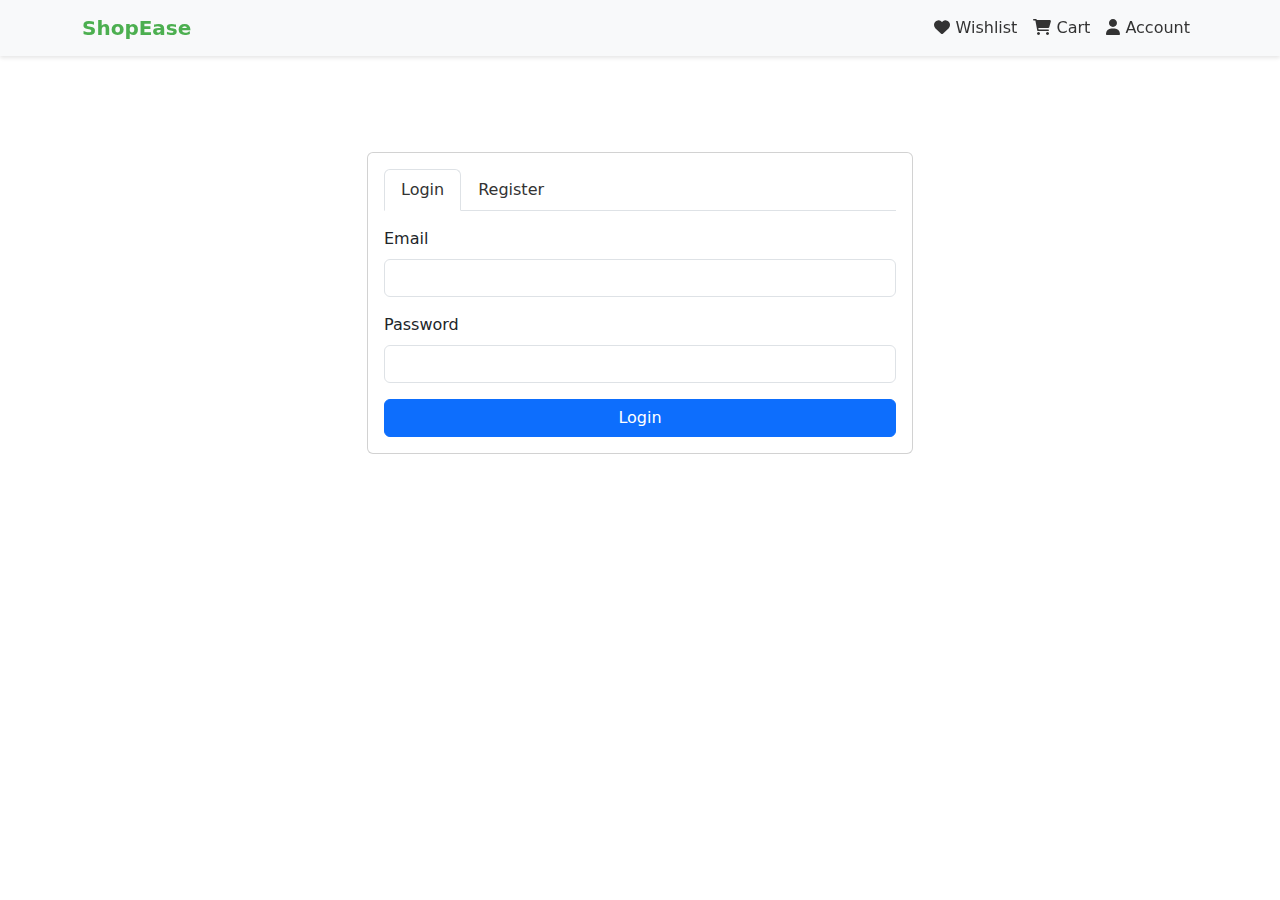
<file: account.html>
<!DOCTYPE html>
<html lang="en">
<head>
    <meta charset="UTF-8">
    <meta name="viewport" content="width=device-width, initial-scale=1.0">
    <title>My Account - ShopEase</title>
    <link rel="stylesheet" href="style.css">
    <link rel="stylesheet" href="https://cdnjs.cloudflare.com/ajax/libs/font-awesome/6.0.0/css/all.min.css">
    <link href="https://cdn.jsdelivr.net/npm/bootstrap@5.3.0/dist/css/bootstrap.min.css" rel="stylesheet">
</head>
<body>
    <!-- Header Section -->
    <header>
        <nav class="navbar navbar-expand-lg navbar-light bg-light fixed-top">
            <div class="container">
                <a class="navbar-brand" href="index.html">ShopEase</a>
                <button class="navbar-toggler" type="button" data-bs-toggle="collapse" data-bs-target="#navbarNav">
                    <span class="navbar-toggler-icon"></span>
                </button>
                <div class="collapse navbar-collapse" id="navbarNav">
                    <ul class="navbar-nav ms-auto">
                        <li class="nav-item">
                            <a class="nav-link" href="wishlist.html"><i class="fas fa-heart"></i> Wishlist</a>
                        </li>
                        <li class="nav-item">
                            <a class="nav-link" href="cart.html"><i class="fas fa-shopping-cart"></i> Cart</a>
                        </li>
                        <li class="nav-item">
                            <a class="nav-link active" href="account.html"><i class="fas fa-user"></i> Account</a>
                        </li>
                    </ul>
                </div>
            </div>
        </nav>
    </header>

    <!-- Account Section -->
    <section class="account-section container my-5 pt-5">
        <div class="row">
            <!-- Account Navigation -->
            <div class="col-lg-3">
                <div class="list-group">
                    <button class="list-group-item list-group-item-action active" data-bs-toggle="list" href="#profile">
                        Profile
                    </button>
                    <button class="list-group-item list-group-item-action" data-bs-toggle="list" href="#orders">
                        Orders
                    </button>
                    <button class="list-group-item list-group-item-action" data-bs-toggle="list" href="#addresses">
                        Addresses
                    </button>
                    <button class="list-group-item list-group-item-action" data-bs-toggle="list" href="#settings">
                        Settings
                    </button>
                </div>
            </div>

            <!-- Account Content -->
            <div class="col-lg-9">
                <div class="tab-content">
                    <!-- Profile Section -->
                    <div class="tab-pane fade show active" id="profile">
                        <h3>My Profile</h3>
                        <form id="profileForm" class="mt-4">
                            <div class="row mb-3">
                                <div class="col-md-6">
                                    <label class="form-label">First Name</label>
                                    <input type="text" class="form-control" id="firstName">
                                </div>
                                <div class="col-md-6">
                                    <label class="form-label">Last Name</label>
                                    <input type="text" class="form-control" id="lastName">
                                </div>
                            </div>
                            <div class="mb-3">
                                <label class="form-label">Email</label>
                                <input type="email" class="form-control" id="email">
                            </div>
                            <div class="mb-3">
                                <label class="form-label">Phone</label>
                                <input type="tel" class="form-control" id="phone">
                            </div>
                            <button type="submit" class="btn btn-primary">Save Changes</button>
                        </form>
                    </div>

                    <!-- Orders Section -->
                    <div class="tab-pane fade" id="orders">
                        <h3>My Orders</h3>
                        <div class="orders-list mt-4" id="ordersList">
                            <!-- Orders will be dynamically loaded here -->
                        </div>
                    </div>

                    <!-- Addresses Section -->
                    <div class="tab-pane fade" id="addresses">
                        <h3>My Addresses</h3>
                        <div class="addresses-list mt-4" id="addressesList">
                            <!-- Addresses will be dynamically loaded here -->
                        </div>
                        <button class="btn btn-primary mt-3" onclick="addNewAddress()">Add New Address</button>
                    </div>

                    <!-- Settings Section -->
                    <div class="tab-pane fade" id="settings">
                        <h3>Account Settings</h3>
                        <form id="settingsForm" class="mt-4">
                            <div class="mb-3">
                                <label class="form-label">Change Password</label>
                                <input type="password" class="form-control mb-2" placeholder="Current Password">
                                <input type="password" class="form-control mb-2" placeholder="New Password">
                                <input type="password" class="form-control" placeholder="Confirm New Password">
                            </div>
                            <div class="mb-3">
                                <label class="form-label">Notification Preferences</label>
                                <div class="form-check">
                                    <input class="form-check-input" type="checkbox" id="emailNotif">
                                    <label class="form-check-label" for="emailNotif">
                                        Email Notifications
                                    </label>
                                </div>
                                <div class="form-check">
                                    <input class="form-check-input" type="checkbox" id="smsNotif">
                                    <label class="form-check-label" for="smsNotif">
                                        SMS Notifications
                                    </label>
                                </div>
                            </div>
                            <button type="submit" class="btn btn-primary">Save Settings</button>
                        </form>
                    </div>
                </div>
            </div>
        </div>
    </section>

    <!-- Scripts -->
    <script src="https://cdn.jsdelivr.net/npm/bootstrap@5.3.0/dist/js/bootstrap.bundle.min.js"></script>
    <script src="main.js"></script>
    <script src="account.js"></script>
</body>
</html>
</file>
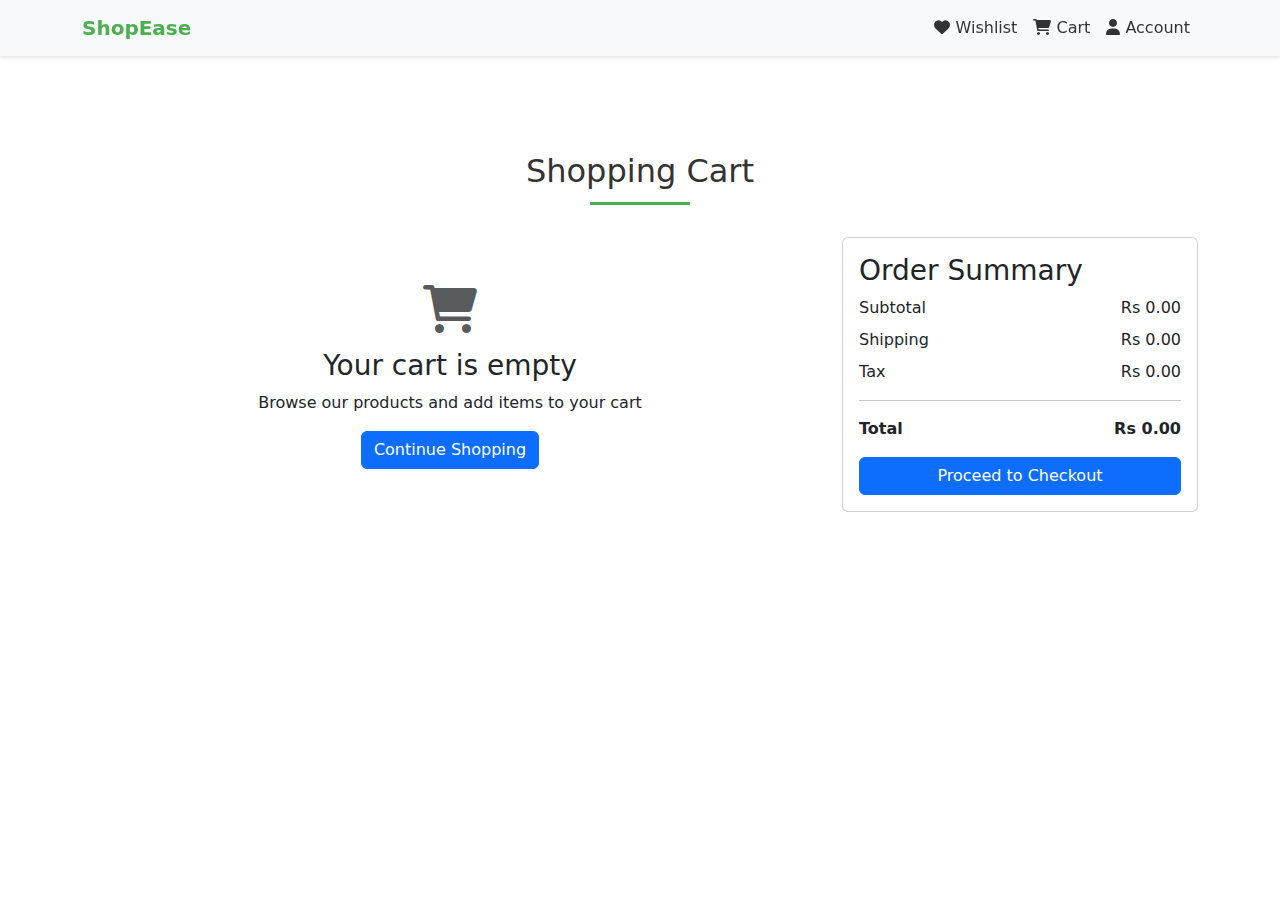
<file: cart.html>
<!DOCTYPE html>
<html lang="en">
<head>
    <meta charset="UTF-8">
    <meta name="viewport" content="width=device-width, initial-scale=1.0">
    <title>Shopping Cart - ShopEase</title>
    <link rel="stylesheet" href="style.css">
    <link rel="stylesheet" href="https://cdnjs.cloudflare.com/ajax/libs/font-awesome/6.0.0/css/all.min.css">
    <link href="https://cdn.jsdelivr.net/npm/bootstrap@5.3.0/dist/css/bootstrap.min.css" rel="stylesheet">
</head>
<body>
    <!-- Header Section -->
    <header>
        <nav class="navbar navbar-expand-lg navbar-light bg-light fixed-top">
            <div class="container">
                <a class="navbar-brand" href="index.html">ShopEase</a>
                <button class="navbar-toggler" type="button" data-bs-toggle="collapse" data-bs-target="#navbarNav">
                    <span class="navbar-toggler-icon"></span>
                </button>
                <div class="collapse navbar-collapse" id="navbarNav">
                    <ul class="navbar-nav ms-auto">
                        <li class="nav-item">
                            <a class="nav-link" href="wishlist.html"><i class="fas fa-heart"></i> Wishlist</a>
                        </li>
                        <li class="nav-item">
                            <a class="nav-link active" href="cart.html"><i class="fas fa-shopping-cart"></i> Cart</a>
                        </li>
                        <li class="nav-item">
                            <a class="nav-link" href="account.html"><i class="fas fa-user"></i> Account</a>
                        </li>
                    </ul>
                </div>
            </div>
        </nav>
    </header>

    <!-- Cart Section -->
    <section class="cart-section container my-5 pt-5">
        <h2 class="section-title">Shopping Cart</h2>
        <div class="row">
            <div class="col-lg-8">
                <div class="cart-items" id="cartItems">
                    <!-- Cart items will be dynamically loaded here -->
                </div>
            </div>
            <div class="col-lg-4">
                <div class="cart-summary card">
                    <div class="card-body">
                        <h3>Order Summary</h3>
                        <div class="summary-item d-flex justify-content-between mb-2">
                            <span>Subtotal</span>
                            <span id="subtotal">$0.00</span>
                        </div>
                        <div class="summary-item d-flex justify-content-between mb-2">
                            <span>Shipping</span>
                            <span id="shipping">$0.00</span>
                        </div>
                        <div class="summary-item d-flex justify-content-between mb-3">
                            <span>Tax</span>
                            <span id="tax">$0.00</span>
                        </div>
                        <hr>
                        <div class="summary-item d-flex justify-content-between mb-3">
                            <strong>Total</strong>
                            <strong id="total">$0.00</strong>
                        </div>
                        <button class="btn btn-primary w-100" onclick="proceedToCheckout()">Proceed to Checkout</button>
                    </div>
                </div>
            </div>
        </div>
    </section>

    <!-- Scripts -->
    <script src="https://cdn.jsdelivr.net/npm/bootstrap@5.3.0/dist/js/bootstrap.bundle.min.js"></script>
    <script src="main.js"></script>
    <script src="cart.js"></script>
</body>
</html>
</file>
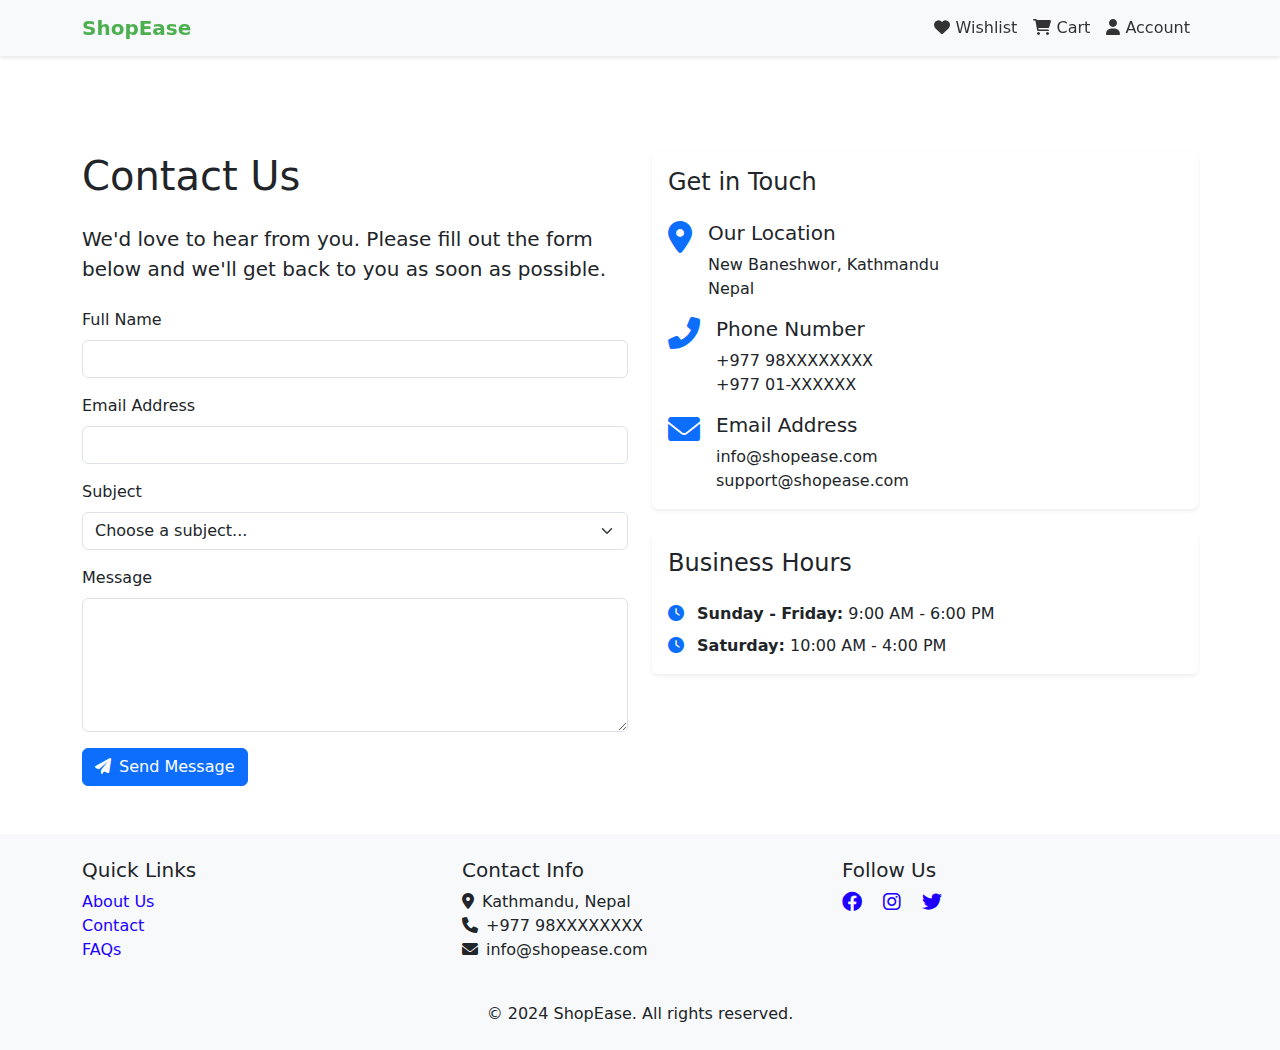
<file: contact.html>
<!DOCTYPE html>
<html lang="en">
<head>
    <meta charset="UTF-8">
    <meta name="viewport" content="width=device-width, initial-scale=1.0">
    <title>Contact Us - ShopEase</title>
    <link rel="stylesheet" href="style.css">
    <link rel="stylesheet" href="https://cdnjs.cloudflare.com/ajax/libs/font-awesome/6.0.0/css/all.min.css">
    <link href="https://cdn.jsdelivr.net/npm/bootstrap@5.3.0/dist/css/bootstrap.min.css" rel="stylesheet">
</head>
<body>
    <!-- Header Section -->
    <header>
        <nav class="navbar navbar-expand-lg navbar-light bg-light fixed-top">
            <div class="container">
                <a class="navbar-brand" href="index.html">ShopEase</a>
                <button class="navbar-toggler" type="button" data-bs-toggle="collapse" data-bs-target="#navbarNav">
                    <span class="navbar-toggler-icon"></span>
                </button>
                <div class="collapse navbar-collapse" id="navbarNav">
                    <ul class="navbar-nav ms-auto">
                        <li class="nav-item">
                            <a class="nav-link" href="wishlist.html"><i class="fas fa-heart"></i> Wishlist</a>
                        </li>
                        <li class="nav-item">
                            <a class="nav-link" href="cart.html"><i class="fas fa-shopping-cart"></i> Cart</a>
                        </li>
                        <li class="nav-item">
                            <a class="nav-link" href="account.html"><i class="fas fa-user"></i> Account</a>
                        </li>
                    </ul>
                </div>
            </div>
        </nav>
    </header>

    <!-- Contact Section -->
    <section class="contact-section container my-5 pt-5">
        <div class="row">
            <div class="col-lg-6">
                <h1 class="mb-4">Contact Us</h1>
                <p class="lead mb-4">We'd love to hear from you. Please fill out the form below and we'll get back to you as soon as possible.</p>
                
                <form id="contactForm" class="needs-validation" novalidate>
                    <div class="mb-3">
                        <label for="name" class="form-label">Full Name</label>
                        <input type="text" class="form-control" id="name" required>
                        <div class="invalid-feedback">Please enter your name.</div>
                    </div>
                    <div class="mb-3">
                        <label for="email" class="form-label">Email Address</label>
                        <input type="email" class="form-control" id="email" required>
                        <div class="invalid-feedback">Please enter a valid email address.</div>
                    </div>
                    <div class="mb-3">
                        <label for="subject" class="form-label">Subject</label>
                        <select class="form-select" id="subject" required>
                            <option value="">Choose a subject...</option>
                            <option>Product Inquiry</option>
                            <option>Order Status</option>
                            <option>Return/Refund</option>
                            <option>Technical Support</option>
                            <option>Other</option>
                        </select>
                        <div class="invalid-feedback">Please select a subject.</div>
                    </div>
                    <div class="mb-3">
                        <label for="message" class="form-label">Message</label>
                        <textarea class="form-control" id="message" rows="5" required></textarea>
                        <div class="invalid-feedback">Please enter your message.</div>
                    </div>
                    <button type="submit" class="btn btn-primary">
                        <i class="fas fa-paper-plane me-2"></i>Send Message
                    </button>
                </form>
            </div>
            <div class="col-lg-6">
                <div class="contact-info mt-5 mt-lg-0">
                    <div class="card border-0 shadow-sm mb-4">
                        <div class="card-body">
                            <h4 class="mb-4">Get in Touch</h4>
                            <div class="d-flex mb-3">
                                <div class="flex-shrink-0">
                                    <i class="fas fa-map-marker-alt fa-2x text-primary"></i>
                                </div>
                                <div class="flex-grow-1 ms-3">
                                    <h5>Our Location</h5>
                                    <p class="mb-0">New Baneshwor, Kathmandu<br>Nepal</p>
                                </div>
                            </div>
                            <div class="d-flex mb-3">
                                <div class="flex-shrink-0">
                                    <i class="fas fa-phone-alt fa-2x text-primary"></i>
                                </div>
                                <div class="flex-grow-1 ms-3">
                                    <h5>Phone Number</h5>
                                    <p class="mb-0">+977 98XXXXXXXX<br>+977 01-XXXXXX</p>
                                </div>
                            </div>
                            <div class="d-flex">
                                <div class="flex-shrink-0">
                                    <i class="fas fa-envelope fa-2x text-primary"></i>
                                </div>
                                <div class="flex-grow-1 ms-3">
                                    <h5>Email Address</h5>
                                    <p class="mb-0">info@shopease.com<br>support@shopease.com</p>
                                </div>
                            </div>
                        </div>
                    </div>
                    <div class="card border-0 shadow-sm">
                        <div class="card-body">
                            <h4 class="mb-4">Business Hours</h4>
                            <ul class="list-unstyled mb-0">
                                <li class="mb-2">
                                    <i class="fas fa-clock text-primary me-2"></i>
                                    <strong>Sunday - Friday:</strong> 9:00 AM - 6:00 PM
                                </li>
                                <li>
                                    <i class="fas fa-clock text-primary me-2"></i>
                                    <strong>Saturday:</strong> 10:00 AM - 4:00 PM
                                </li>
                            </ul>
                        </div>
                    </div>
                </div>
            </div>
        </div>
    </section>

    <!-- Footer -->
    <footer class="bg-light py-4 mt-5">
        <div class="container">
            <div class="row">
                <div class="col-md-4">
                    <h5>Quick Links</h5>
                    <ul class="list-unstyled">
                        <li><a href="about.html" class="text-decoration-none">About Us</a></li>
                        <li><a href="contact.html" class="text-decoration-none">Contact</a></li>
                        <li><a href="faq.html" class="text-decoration-none">FAQs</a></li>
                    </ul>
                </div>
                <div class="col-md-4">
                    <h5>Contact Info</h5>
                    <ul class="list-unstyled">
                        <li><i class="fas fa-map-marker-alt me-2"></i>Kathmandu, Nepal</li>
                        <li><i class="fas fa-phone me-2"></i>+977 98XXXXXXXX</li>
                        <li><i class="fas fa-envelope me-2"></i>info@shopease.com</li>
                    </ul>
                </div>
                <div class="col-md-4">
                    <h5>Follow Us</h5>
                    <div class="social-links">
                        <a href="#" class="text-decoration-none me-3"><i class="fab fa-facebook fa-lg"></i></a>
                        <a href="#" class="text-decoration-none me-3"><i class="fab fa-instagram fa-lg"></i></a>
                        <a href="#" class="text-decoration-none me-3"><i class="fab fa-twitter fa-lg"></i></a>
                    </div>
                </div>
            </div>
            <div class="text-center mt-4">
                <p class="mb-0">&copy; 2024 ShopEase. All rights reserved.</p>
            </div>
        </div>
    </footer>

    <!-- Scripts -->
    <script src="https://cdn.jsdelivr.net/npm/bootstrap@5.3.0/dist/js/bootstrap.bundle.min.js"></script>
    <script>
        // Form validation
        document.getElementById('contactForm').addEventListener('submit', function(event) {
            event.preventDefault();
            
            if (!this.checkValidity()) {
                event.stopPropagation();
                this.classList.add('was-validated');
                return;
            }

            // Here you would typically send the form data to your backend
            alert('Thank you for your message! We will get back to you soon.');
            this.reset();
            this.classList.remove('was-validated');
        });
    </script>
</body>
</html>
</file>
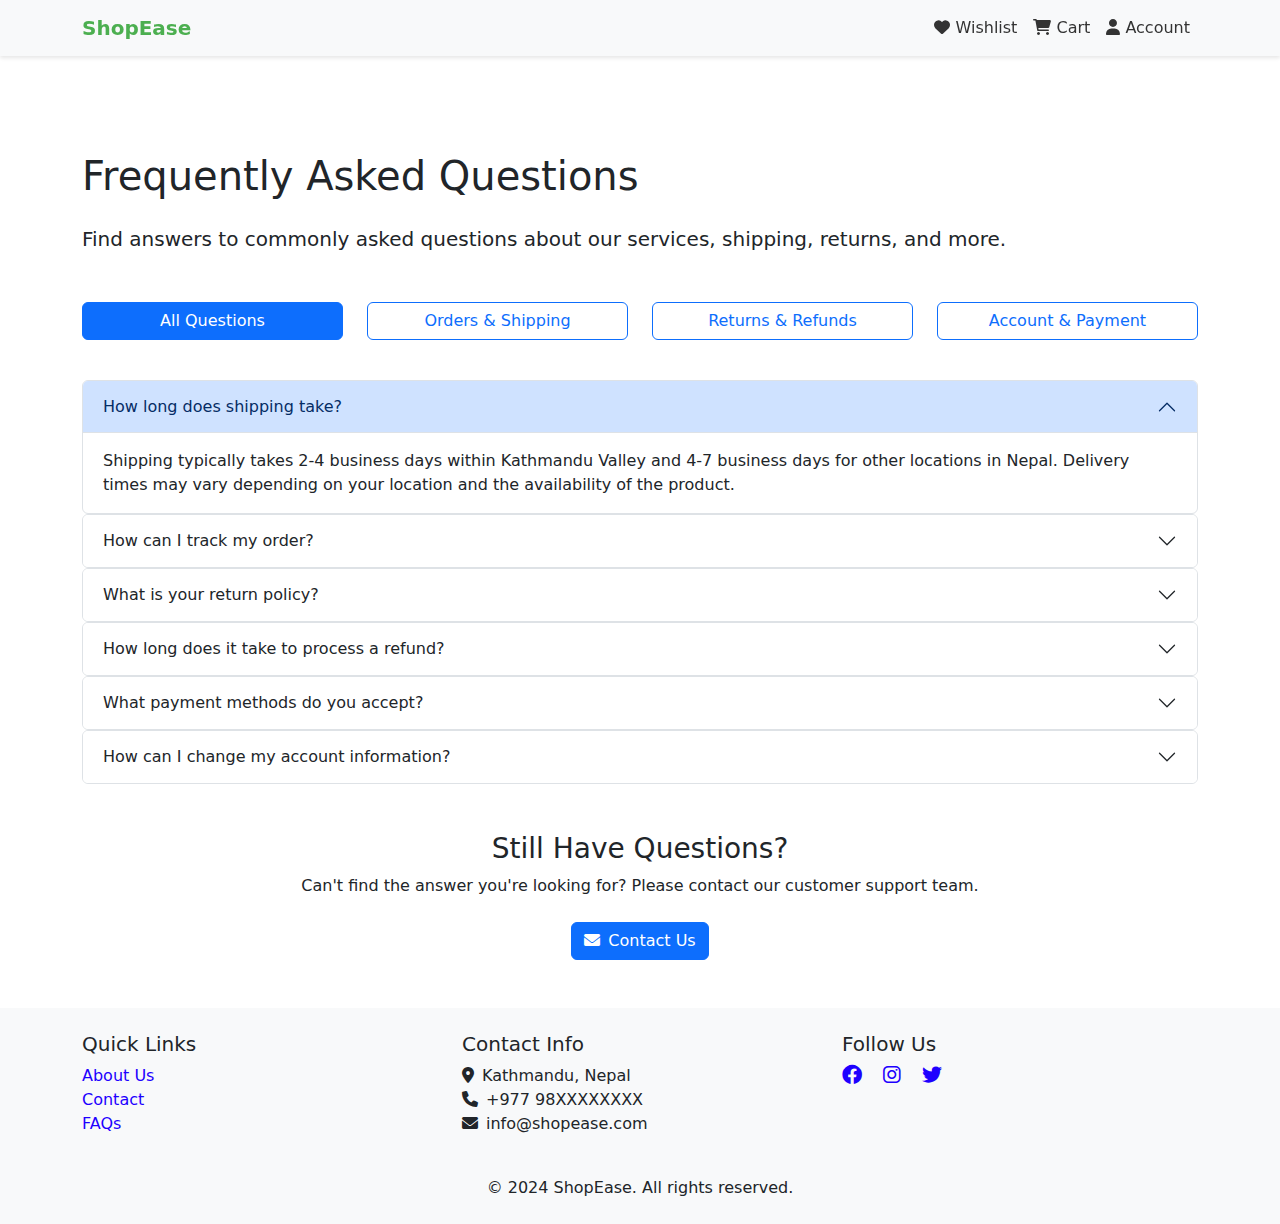
<file: faq.html>
<!DOCTYPE html>
<html lang="en">
<head>
    <meta charset="UTF-8">
    <meta name="viewport" content="width=device-width, initial-scale=1.0">
    <title>FAQs - ShopEase</title>
    <link rel="stylesheet" href="style.css">
    <link rel="stylesheet" href="https://cdnjs.cloudflare.com/ajax/libs/font-awesome/6.0.0/css/all.min.css">
    <link href="https://cdn.jsdelivr.net/npm/bootstrap@5.3.0/dist/css/bootstrap.min.css" rel="stylesheet">
</head>
<body>
    <!-- Header Section -->
    <header>
        <nav class="navbar navbar-expand-lg navbar-light bg-light fixed-top">
            <div class="container">
                <a class="navbar-brand" href="index.html">ShopEase</a>
                <button class="navbar-toggler" type="button" data-bs-toggle="collapse" data-bs-target="#navbarNav">
                    <span class="navbar-toggler-icon"></span>
                </button>
                <div class="collapse navbar-collapse" id="navbarNav">
                    <ul class="navbar-nav ms-auto">
                        <li class="nav-item">
                            <a class="nav-link" href="wishlist.html"><i class="fas fa-heart"></i> Wishlist</a>
                        </li>
                        <li class="nav-item">
                            <a class="nav-link" href="cart.html"><i class="fas fa-shopping-cart"></i> Cart</a>
                        </li>
                        <li class="nav-item">
                            <a class="nav-link" href="account.html"><i class="fas fa-user"></i> Account</a>
                        </li>
                    </ul>
                </div>
            </div>
        </nav>
    </header>

    <!-- FAQ Section -->
    <section class="faq-section container my-5 pt-5">
        <h1 class="mb-4">Frequently Asked Questions</h1>
        <p class="lead mb-5">Find answers to commonly asked questions about our services, shipping, returns, and more.</p>

        <!-- FAQ Categories -->
        <div class="row mb-4">
            <div class="col-md-3 mb-3">
                <button class="btn btn-primary w-100" onclick="filterFAQs('all')">All Questions</button>
            </div>
            <div class="col-md-3 mb-3">
                <button class="btn btn-outline-primary w-100" onclick="filterFAQs('orders')">Orders & Shipping</button>
            </div>
            <div class="col-md-3 mb-3">
                <button class="btn btn-outline-primary w-100" onclick="filterFAQs('returns')">Returns & Refunds</button>
            </div>
            <div class="col-md-3 mb-3">
                <button class="btn btn-outline-primary w-100" onclick="filterFAQs('account')">Account & Payment</button>
            </div>
        </div>

        <!-- FAQ Accordion -->
        <div class="accordion" id="faqAccordion">
            <!-- Orders & Shipping -->
            <div class="faq-item" data-category="orders">
                <div class="accordion-item">
                    <h2 class="accordion-header">
                        <button class="accordion-button" type="button" data-bs-toggle="collapse" data-bs-target="#faq1">
                            How long does shipping take?
                        </button>
                    </h2>
                    <div id="faq1" class="accordion-collapse collapse show" data-bs-parent="#faqAccordion">
                        <div class="accordion-body">
                            Shipping typically takes 2-4 business days within Kathmandu Valley and 4-7 business days for other locations in Nepal. Delivery times may vary depending on your location and the availability of the product.
                        </div>
                    </div>
                </div>
            </div>

            <div class="faq-item" data-category="orders">
                <div class="accordion-item">
                    <h2 class="accordion-header">
                        <button class="accordion-button collapsed" type="button" data-bs-toggle="collapse" data-bs-target="#faq2">
                            How can I track my order?
                        </button>
                    </h2>
                    <div id="faq2" class="accordion-collapse collapse" data-bs-parent="#faqAccordion">
                        <div class="accordion-body">
                            Once your order is shipped, you'll receive a tracking number via email. You can use this number to track your order through our website or contact our customer service for assistance.
                        </div>
                    </div>
                </div>
            </div>

            <!-- Returns & Refunds -->
            <div class="faq-item" data-category="returns">
                <div class="accordion-item">
                    <h2 class="accordion-header">
                        <button class="accordion-button collapsed" type="button" data-bs-toggle="collapse" data-bs-target="#faq3">
                            What is your return policy?
                        </button>
                    </h2>
                    <div id="faq3" class="accordion-collapse collapse" data-bs-parent="#faqAccordion">
                        <div class="accordion-body">
                            We accept returns within 7 days of delivery for most items. Products must be unused and in their original packaging. Some items, such as personal care products, cannot be returned for hygiene reasons.
                        </div>
                    </div>
                </div>
            </div>

            <div class="faq-item" data-category="returns">
                <div class="accordion-item">
                    <h2 class="accordion-header">
                        <button class="accordion-button collapsed" type="button" data-bs-toggle="collapse" data-bs-target="#faq4">
                            How long does it take to process a refund?
                        </button>
                    </h2>
                    <div id="faq4" class="accordion-collapse collapse" data-bs-parent="#faqAccordion">
                        <div class="accordion-body">
                            Refunds are typically processed within 5-7 business days after we receive the returned item. The time it takes for the refund to appear in your account may vary depending on your payment method and bank.
                        </div>
                    </div>
                </div>
            </div>

            <!-- Account & Payment -->
            <div class="faq-item" data-category="account">
                <div class="accordion-item">
                    <h2 class="accordion-header">
                        <button class="accordion-button collapsed" type="button" data-bs-toggle="collapse" data-bs-target="#faq5">
                            What payment methods do you accept?
                        </button>
                    </h2>
                    <div id="faq5" class="accordion-collapse collapse" data-bs-parent="#faqAccordion">
                        <div class="accordion-body">
                            We accept various payment methods including:
                            <ul>
                                <li>Credit/Debit Cards</li>
                                <li>eSewa</li>
                                <li>Khalti</li>
                                <li>Cash on Delivery (selected areas)</li>
                            </ul>
                        </div>
                    </div>
                </div>
            </div>

            <div class="faq-item" data-category="account">
                <div class="accordion-item">
                    <h2 class="accordion-header">
                        <button class="accordion-button collapsed" type="button" data-bs-toggle="collapse" data-bs-target="#faq6">
                            How can I change my account information?
                        </button>
                    </h2>
                    <div id="faq6" class="accordion-collapse collapse" data-bs-parent="#faqAccordion">
                        <div class="accordion-body">
                            You can update your account information by logging into your account and navigating to the "Account Settings" section. Here you can modify your personal information, shipping addresses, and payment methods.
                        </div>
                    </div>
                </div>
            </div>
        </div>

        <!-- Still Have Questions -->
        <div class="text-center mt-5">
            <h3>Still Have Questions?</h3>
            <p class="mb-4">Can't find the answer you're looking for? Please contact our customer support team.</p>
            <a href="contact.html" class="btn btn-primary">
                <i class="fas fa-envelope me-2"></i>Contact Us
            </a>
        </div>
    </section>

    <!-- Footer -->
    <footer class="bg-light py-4 mt-5">
        <div class="container">
            <div class="row">
                <div class="col-md-4">
                    <h5>Quick Links</h5>
                    <ul class="list-unstyled">
                        <li><a href="about.html" class="text-decoration-none">About Us</a></li>
                        <li><a href="contact.html" class="text-decoration-none">Contact</a></li>
                        <li><a href="faq.html" class="text-decoration-none">FAQs</a></li>
                    </ul>
                </div>
                <div class="col-md-4">
                    <h5>Contact Info</h5>
                    <ul class="list-unstyled">
                        <li><i class="fas fa-map-marker-alt me-2"></i>Kathmandu, Nepal</li>
                        <li><i class="fas fa-phone me-2"></i>+977 98XXXXXXXX</li>
                        <li><i class="fas fa-envelope me-2"></i>info@shopease.com</li>
                    </ul>
                </div>
                <div class="col-md-4">
                    <h5>Follow Us</h5>
                    <div class="social-links">
                        <a href="#" class="text-decoration-none me-3"><i class="fab fa-facebook fa-lg"></i></a>
                        <a href="#" class="text-decoration-none me-3"><i class="fab fa-instagram fa-lg"></i></a>
                        <a href="#" class="text-decoration-none me-3"><i class="fab fa-twitter fa-lg"></i></a>
                    </div>
                </div>
            </div>
            <div class="text-center mt-4">
                <p class="mb-0">&copy; 2024 ShopEase. All rights reserved.</p>
            </div>
        </div>
    </footer>

    <!-- Scripts -->
    <script src="https://cdn.jsdelivr.net/npm/bootstrap@5.3.0/dist/js/bootstrap.bundle.min.js"></script>
    <script>
        // FAQ filtering functionality
        function filterFAQs(category) {
            const items = document.querySelectorAll('.faq-item');
            const buttons = document.querySelectorAll('.btn-outline-primary, .btn-primary');
            
            // Reset all buttons
            buttons.forEach(button => {
                button.classList.remove('btn-primary');
                button.classList.add('btn-outline-primary');
            });
            
            // Set active button
            event.target.classList.remove('btn-outline-primary');
            event.target.classList.add('btn-primary');
            
            items.forEach(item => {
                if (category === 'all' || item.dataset.category === category) {
                    item.style.display = 'block';
                } else {
                    item.style.display = 'none';
                }
            });
        }
    </script>
</body>
</html>
</file>
<file: style.css>
:root {
    --primary-color: #4CAF50;
    --secondary-color: #2196F3;
    --accent-color: #FF9800;
    --text-color: #333;
    --light-gray: #f5f5f5;
    --dark-gray: #333;
}

/* Global Styles */
* {
    margin: 0;
    padding: 0;
    box-sizing: border-box;
}

body {
    font-family: 'Segoe UI', Tahoma, Geneva, Verdana, sans-serif;
    color: var(--text-color);
    padding-top: 56px;
}

/* Navbar Styles */
.navbar {
    box-shadow: 0 2px 4px rgba(0,0,0,0.1);
}

.navbar-brand {
    font-size: 1.5rem;
    font-weight: bold;
    color: var(--primary-color) !important;
}

.nav-link {
    color: var(--text-color) !important;
    transition: color 0.3s ease;
}

.nav-link:hover {
    color: var(--primary-color) !important;
}

/* Hero Section */
.hero-section {
    margin-top: -56px;
}

.carousel-item {
    height: 500px;
    position: relative;
    overflow: hidden;
}

.carousel-item img {
    object-fit: cover;
    height: 100%;
    width: 100%;
    transition: transform 0.5s ease-in-out;
}

.carousel-item:hover img {
    transform: scale(1.05);
}

.carousel-caption {
    background: rgba(0,0,0,0.5);
    padding: 30px;
    border-radius: 10px;
    max-width: 600px;
    margin: 0 auto;
    bottom: 50%;
    transform: translateY(50%);
    backdrop-filter: blur(5px);
}

.carousel-caption h2 {
    font-size: 2.5rem;
    font-weight: bold;
    margin-bottom: 1rem;
    color: #fff;
}

.carousel-caption p {
    font-size: 1.2rem;
    margin-bottom: 1.5rem;
    color: #fff;
}

.carousel-caption .btn {
    padding: 10px 30px;
    font-size: 1.1rem;
    text-transform: uppercase;
    letter-spacing: 1px;
    transition: all 0.3s ease;
}

.carousel-caption .btn:hover {
    transform: translateY(-3px);
    box-shadow: 0 5px 15px rgba(0,0,0,0.3);
}

.carousel-control-prev,
.carousel-control-next {
    width: 50px;
    height: 50px;
    background-color: rgba(0,0,0,0.5);
    border-radius: 50%;
    top: 50%;
    transform: translateY(-50%);
    opacity: 0;
    transition: all 0.3s ease;
}

.carousel-control-prev {
    left: 20px;
}

.carousel-control-next {
    right: 20px;
}

.hero-section:hover .carousel-control-prev,
.hero-section:hover .carousel-control-next {
    opacity: 1;
}

.carousel-indicators {
    bottom: 20px;
}

.carousel-indicators button {
    width: 12px;
    height: 12px;
    border-radius: 50%;
    margin: 0 5px;
    background-color: rgba(255,255,255,0.5);
    border: 2px solid transparent;
    transition: all 0.3s ease;
}

.carousel-indicators button.active {
    background-color: var(--primary-color);
    transform: scale(1.2);
}

/* Responsive adjustments */
@media (max-width: 768px) {
    .carousel-item {
        height: 400px;
    }

    .carousel-caption {
        padding: 20px;
        max-width: 90%;
    }

    .carousel-caption h2 {
        font-size: 1.8rem;
    }

    .carousel-caption p {
        font-size: 1rem;
    }

    .carousel-caption .btn {
        padding: 8px 20px;
        font-size: 1rem;
    }
}

/* Category Cards */
.category-card {
    position: relative;
    overflow: hidden;
    border-radius: 8px;
    cursor: pointer;
    transition: transform 0.3s ease;
    height: 250px;
}

.category-card img {
    width: 100%;
    height: 100%;
    object-fit: cover;
    transition: transform 0.3s ease;
}

.category-card:hover img {
    transform: scale(1.1);
}

.category-overlay {
    position: absolute;
    bottom: 0;
    left: 0;
    right: 0;
    background: linear-gradient(to top, rgba(0,0,0,0.8), rgba(0,0,0,0));
    padding: 20px;
    color: white;
}

.category-overlay h3 {
    margin: 0;
    font-size: 1.5rem;
}

.category-overlay p {
    margin: 5px 0 0;
    font-size: 0.9rem;
    opacity: 0.8;
}

/* Product Cards */
.product-card {
    transition: transform 0.3s ease, box-shadow 0.3s ease;
    margin-bottom: 20px;
}

.product-card:hover {
    transform: translateY(-5px);
    box-shadow: 0 5px 15px rgba(0,0,0,0.1);
}

.product-image {
    height: 200px;
    object-fit: cover;
}

.product-price {
    font-size: 1.25rem;
    font-weight: bold;
    color: #2c3e50;
}

/* Category Buttons */
.category-buttons {
    display: flex;
    flex-wrap: wrap;
    gap: 10px;
    margin-bottom: 30px;
}

.category-buttons .btn {
    min-width: 120px;
    transition: all 0.3s ease;
}

/* Featured Categories */
.category-card {
    position: relative;
    overflow: hidden;
    border-radius: 10px;
    box-shadow: 0 2px 4px rgba(0,0,0,0.1);
    transition: transform 0.3s ease;
}

.category-card:hover {
    transform: translateY(-5px);
}

.category-card img {
    width: 100%;
    height: 200px;
    object-fit: cover;
}

.category-card h3 {
    position: absolute;
    bottom: 0;
    left: 0;
    right: 0;
    padding: 15px;
    background: rgba(0,0,0,0.7);
    color: white;
    margin: 0;
    text-align: center;
}

/* Product Cards */
.product-card {
    border: none;
    box-shadow: 0 2px 4px rgba(0,0,0,0.1);
    transition: transform 0.3s ease;
}

.product-card:hover {
    transform: translateY(-5px);
}

.product-card img {
    height: 200px;
    object-fit: cover;
}

.product-title {
    font-size: 1.1rem;
    font-weight: 600;
    margin: 10px 0;
}

.product-price {
    color: var(--primary-color);
    font-size: 1.2rem;
    font-weight: bold;
}

/* Product Links */
.product-link {
    text-decoration: none;
    color: inherit;
}

.product-title-link {
    text-decoration: none;
    color: inherit;
    transition: color 0.3s ease;
}

.product-title-link:hover {
    color: #007bff;
}

/* Product Details Page */
.product-detail-image {
    max-width: 100%;
    border-radius: 8px;
    box-shadow: 0 2px 10px rgba(0,0,0,0.1);
}

.product-info {
    padding: 20px;
}

.product-title {
    font-size: 2rem;
    margin-bottom: 1rem;
}

.product-description {
    font-size: 1.1rem;
    color: #666;
    line-height: 1.6;
}

.specifications table td {
    padding: 12px;
}

.features .list-group-item {
    border-left: none;
    border-right: none;
    padding: 15px 0;
}

.rating-bar {
    margin-bottom: 10px;
}

.rating-label {
    min-width: 40px;
}

.rating-count {
    min-width: 30px;
    text-align: right;
}

.review-item {
    padding: 20px 0;
}

.review-item:last-child {
    border-bottom: none;
}

.overall-rating {
    padding: 20px;
    background: #f8f9fa;
    border-radius: 8px;
}

/* Newsletter Section */
.newsletter-section {
    background-color: var(--light-gray);
}

.newsletter-form .input-group {
    max-width: 500px;
    margin: 0 auto;
}

/* Footer */
footer {
    background-color: var(--dark-gray);
}

footer a {
    color: rgb(30, 0, 255);
    text-decoration: none;
    transition: color 0.3s ease;
}

footer a:hover {
    color: var(--primary-color);
    text-decoration: none;
}

/* Responsive Design */
@media (max-width: 768px) {
    .carousel-item {
        height: 300px;
    }
    
    .category-card img {
        height: 150px;
    }
    
    .product-card img {
        height: 150px;
    }
}

/* Animations */
@keyframes fadeIn {
    from { opacity: 0; }
    to { opacity: 1; }
}

.fade-in {
    animation: fadeIn 0.5s ease-in;
}

/* Utility Classes */
.section-title {
    text-align: center;
    margin-bottom: 2rem;
    color: var(--text-color);
    position: relative;
    padding-bottom: 15px;
}

.section-title::after {
    content: '';
    position: absolute;
    bottom: 0;
    left: 50%;
    transform: translateX(-50%);
    width: 100px;
    height: 3px;
    background-color: var(--primary-color);
}

/* Notifications */
.notification {
    position: fixed;
    top: 80px;
    right: 20px;
    background-color: #fff;
    color: #333;
    padding: 15px 25px;
    border-radius: 8px;
    box-shadow: 0 4px 12px rgba(0,0,0,0.15);
    z-index: 1000;
    animation: slideIn 0.3s ease-out;
    display: flex;
    align-items: center;
    gap: 10px;
    min-width: 300px;
}

.notification.success {
    border-left: 4px solid #28a745;
}

.notification.info {
    border-left: 4px solid #007bff;
}

.notification.warning {
    border-left: 4px solid #ffc107;
}

.notification i {
    font-size: 1.2rem;
}

@keyframes slideIn {
    from {
        transform: translateX(100%);
        opacity: 0;
    }
    to {
        transform: translateX(0);
        opacity: 1;
    }
}

@keyframes slideOut {
    from {
        transform: translateX(0);
        opacity: 1;
    }
    to {
        transform: translateX(100%);
        opacity: 0;
    }
}

.notification.hide {
    animation: slideOut 0.3s ease-out forwards;
}

/* Cart and Wishlist Icons */
.nav-link .fa-shopping-cart,
.nav-link .fa-heart {
    position: relative;
}

.nav-link .badge {
    position: absolute;
    top: -8px;
    right: -8px;
    background-color: #dc3545;
    color: white;
    border-radius: 50%;
    padding: 0.25rem 0.5rem;
    font-size: 0.75rem;
    min-width: 18px;
    text-align: center;
}

/* Form Validation Styles */
.form-control:focus {
    border-color: var(--primary-color);
    box-shadow: 0 0 0 0.2rem rgba(76, 175, 80, 0.25);
}

.form-control.is-invalid {
    border-color: #dc3545;
    background-image: url("data:image/svg+xml,%3csvg xmlns='http://www.w3.org/2000/svg' viewBox='0 0 12 12' width='12' height='12' fill='none' stroke='%23dc3545'%3e%3ccircle cx='6' cy='6' r='4.5'/%3e%3cpath stroke-linejoin='round' d='M5.8 3.6h.4L6 6.5z'/%3e%3ccircle cx='6' cy='8.2' r='.6' fill='%23dc3545' stroke='none'/%3e%3c/svg%3e");
    background-repeat: no-repeat;
    background-position: right calc(0.375em + 0.1875rem) center;
    background-size: calc(0.75em + 0.375rem) calc(0.75em + 0.375rem);
}

.form-control.is-invalid:focus {
    border-color: #dc3545;
    box-shadow: 0 0 0 0.2rem rgba(220, 53, 69, 0.25);
}

.invalid-feedback {
    display: none;
    width: 100%;
    margin-top: 0.25rem;
    font-size: 0.875em;
    color: #dc3545;
}

.was-validated .form-control:invalid ~ .invalid-feedback,
.form-control.is-invalid ~ .invalid-feedback {
    display: block;
}

#loginError {
    display: none;
    margin-top: 1rem;
    padding: 0.75rem 1.25rem;
    border-radius: 0.25rem;
    background-color: #f8d7da;
    border: 1px solid #f5c6cb;
    color: #721c24;
}

#loginError.show {
    display: block;
}

/* Form Loading State */
.btn-primary.loading {
    position: relative;
    color: transparent;
}

.btn-primary.loading::after {
    content: '';
    position: absolute;
    width: 16px;
    height: 16px;
    top: 50%;
    left: 50%;
    margin: -8px 0 0 -8px;
    border: 2px solid #fff;
    border-radius: 50%;
    border-right-color: transparent;
    animation: spin 0.75s linear infinite;
}

@keyframes spin {
    to {
        transform: rotate(360deg);
    }
}
</file>
